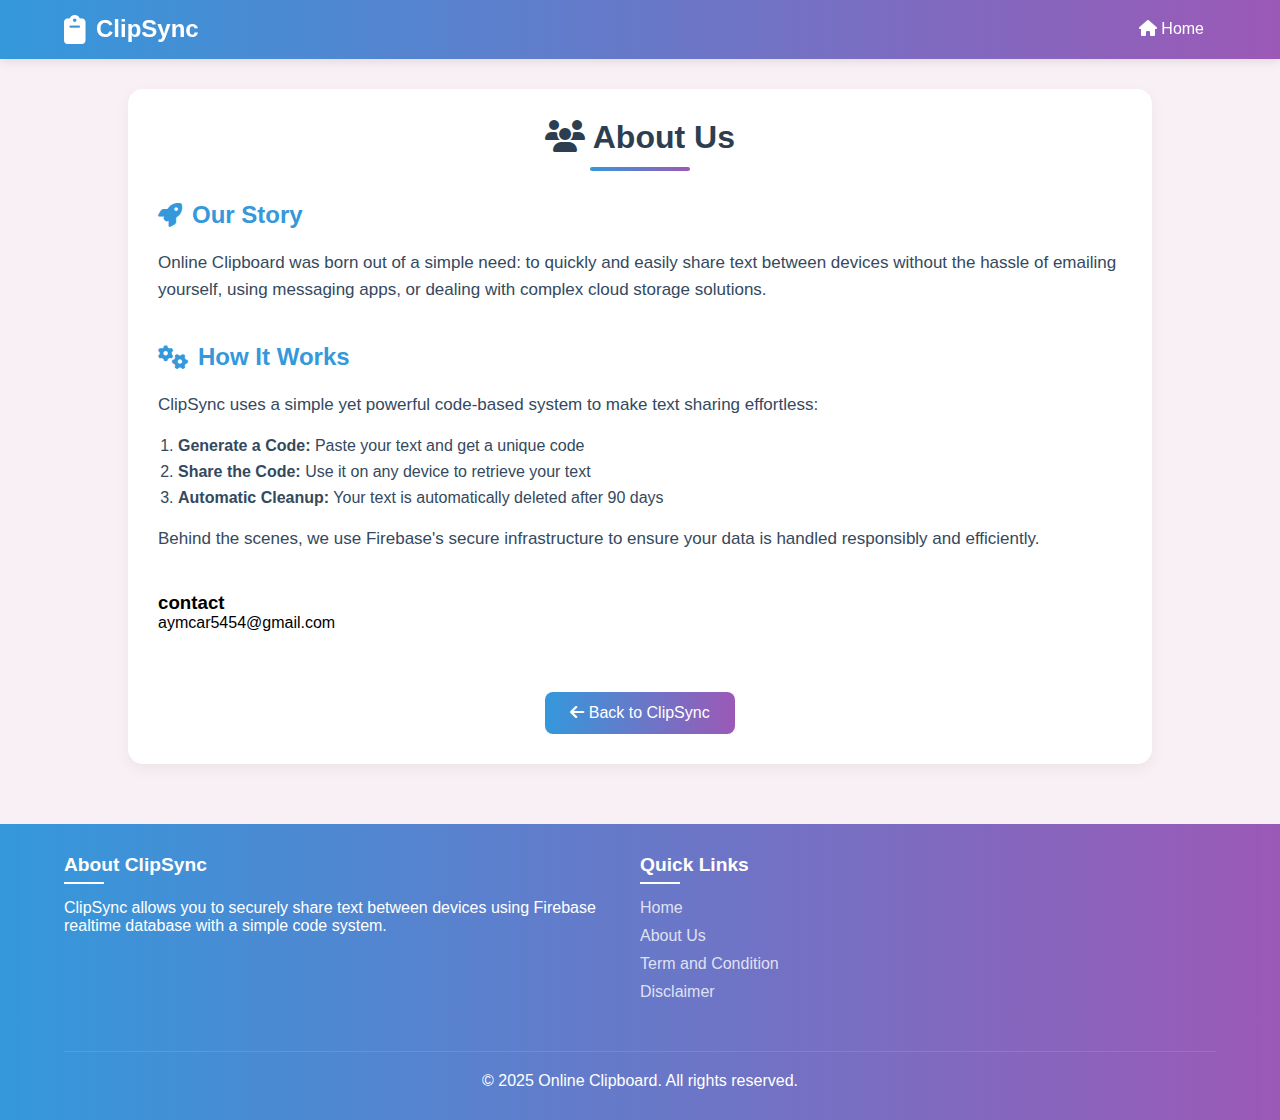
<file: aboutus.html>
<!DOCTYPE html>
<html lang="en">
<head>
  <meta charset="UTF-8" />
  <meta name="viewport" content="width=device-width, initial-scale=1" />
  <title>About Us</title>
  <link rel="canonical" href="/aboutus.html">
<meta name="robots" content="noindex">
  <style>
    * {
      box-sizing: border-box;
      margin: 0;
      padding: 0;
    }

    body {
        background: #f9f0f5;
        font-family: 'Segoe UI', Tahoma, Geneva, Verdana, sans-serif;
        min-height: 100vh;
        display: flex;
        flex-direction: column;
    }

    /* Full Width Navbar */
    .navbar {
      background: linear-gradient(90deg, #3498db, #9b59b6);
      padding: 15px 5%;
      display: flex;
      justify-content: space-between;
      align-items: center;
      box-shadow: 0 2px 10px rgba(0, 0, 0, 0.1);
      position: sticky;
      top: 0;
      z-index: 1000;
      width: 100%;
    }

    .logo {
      display: flex;
      align-items: center;
      color: white;
      text-decoration: none;
      font-weight: bold;
      font-size: 1.5rem;
    }

    .logo i {
      margin-right: 10px;
      font-size: 1.8rem;
    }

    .nav-links {
      display: flex;
      list-style: none;
    }

    .nav-links li {
      margin-left: 25px;
    }

    .nav-links a {
      color: white;
      text-decoration: none;
      font-weight: 500;
      transition: all 0.3s ease;
      padding: 8px 12px;
      border-radius: 5px;
    }

    .nav-links a:hover {
      background: rgba(255, 255, 255, 0.2);
      transform: translateY(-2px);
    }

    .hamburger {
      display: none;
      cursor: pointer;
      background: none;
      border: none;
      color: white;
      font-size: 1.8rem;
    }

    /* Main Content */
    .main-content {
      width: 80%;
      margin: 30px auto;
      flex: 1;
    }

    @media screen and (max-width: 800px) {
        .main-content {
            width: 95%;
        }
    }

    /* Full Width Footer */
    footer {
      background: linear-gradient(90deg, #3498db, #9b59b6);
      color: white;
      padding: 30px 5%;
      width: 100%;
      margin-top: auto;
    }

    .footer-content {
      display: flex;
      flex-wrap: wrap;
      justify-content: space-between;
      max-width: 1200px;
      margin: 0 auto;
    }

    .footer-section {
      flex: 1;
      min-width: 200px;
      margin-bottom: 20px;
    }

    .footer-section h3 {
      margin-bottom: 15px;
      font-size: 1.2rem;
      position: relative;
      padding-bottom: 8px;
    }

    .footer-section h3::after {
      content: '';
      position: absolute;
      bottom: 0;
      left: 0;
      width: 40px;
      height: 2px;
      background: white;
    }

    .footer-links {
      list-style: none;
    }

    .footer-links li {
      margin-bottom: 10px;
    }

    .footer-links a {
      color: rgba(255, 255, 255, 0.8);
      text-decoration: none;
      transition: all 0.3s ease;
    }

    .footer-links a:hover {
      color: white;
      padding-left: 5px;
    }

    .social-icons {
      display: flex;
      margin-top: 15px;
    }

    .social-icons a {
      display: inline-block;
      margin-right: 15px;
      color: white;
      background: rgba(255, 255, 255, 0.1);
      width: 40px;
      height: 40px;
      border-radius: 50%;
      text-align: center;
      line-height: 40px;
      transition: all 0.3s ease;
    }

    .social-icons a:hover {
      background: rgba(255, 255, 255, 0.2);
      transform: translateY(-3px);
    }

    .footer-bottom {
      text-align: center;
      padding-top: 20px;
      margin-top: 20px;
      border-top: 1px solid rgba(255, 255, 255, 0.1);
      max-width: 1200px;
      margin: 20px auto 0;
    }

    /* Responsive Styles */
    @media screen and (max-width: 768px) {
      .nav-links {
        position: fixed;
        top: 70px;
        left: -100%;
        background: linear-gradient(90deg, #3498db, #9b59b6);
        width: 100%;
        height: calc(100vh - 70px);
        flex-direction: column;
        align-items: center;
        justify-content: center;
        transition: all 0.5s ease;
        box-shadow: 0 5px 15px rgba(0, 0, 0, 0.1);
      }

      .nav-links.active {
        left: 0;
      }

      .nav-links li {
        margin: 20px 0;
      }

      .hamburger {
        display: block;
      }

      .footer-section {
        flex: 100%;
      }
    }

    /* About Us Specific Styles */
    .about-container {
      background: white;
      padding: 30px;
      border-radius: 15px;
      box-shadow: 0 5px 15px rgba(0, 0, 0, 0.05);
      margin-bottom: 30px;
    }

    .about-header {
      text-align: center;
      margin-bottom: 30px;
      color: #2c3e50;
      font-size: 32px;
      position: relative;
      padding-bottom: 15px;
    }

    .about-header::after {
      content: '';
      position: absolute;
      bottom: 0;
      left: 50%;
      transform: translateX(-50%);
      width: 100px;
      height: 4px;
      background: linear-gradient(90deg, #3498db, #9b59b6);
      border-radius: 2px;
    }

    .about-section {
      margin-bottom: 40px;
    }

    .about-section h2 {
      color: #3498db;
      margin-bottom: 20px;
      display: flex;
      align-items: center;
    }

    .about-section h2 i {
      margin-right: 10px;
    }

    .about-section p {
      margin-bottom: 15px;
      line-height: 1.6;
      color: #34495e;
      font-size: 17px;
    }

    .mission-vision {
      display: flex;
      flex-wrap: wrap;
      gap: 20px;
      margin: 30px 0;
    }

    .mission-box, .vision-box {
      flex: 1;
      min-width: 300px;
      background: linear-gradient(135deg, #f8f9fa, #e9ecef);
      padding: 25px;
      border-radius: 12px;
      box-shadow: 0 4px 8px rgba(0, 0, 0, 0.05);
      transition: transform 0.3s;
    }

    .mission-box:hover, .vision-box:hover {
      transform: translateY(-5px);
    }

    .mission-box h3, .vision-box h3 {
      color: #3498db;
      margin-bottom: 15px;
      display: flex;
      align-items: center;
    }

    .mission-box h3 i, .vision-box h3 i {
      margin-right: 10px;
    }

    .features-grid {
      display: grid;
      grid-template-columns: repeat(auto-fit, minmax(280px, 1fr));
      gap: 20px;
      margin: 30px 0;
    }

    .feature-card {
      background: white;
      padding: 20px;
      border-radius: 10px;
      box-shadow: 0 4px 10px rgba(0, 0, 0, 0.05);
      text-align: center;
      transition: all 0.3s;
      border-top: 4px solid #3498db;
    }

    .feature-card:hover {
      transform: translateY(-5px);
      box-shadow: 0 8px 15px rgba(0, 0, 0, 0.1);
    }

    .feature-icon {
      font-size: 2.5rem;
      margin-bottom: 15px;
      color: #3498db;
    }

    .feature-card h3 {
      color: #2c3e50;
      margin-bottom: 10px;
    }

    .team-section {
      text-align: center;
      margin: 40px 0;
    }

    .team-grid {
      display: grid;
      grid-template-columns: repeat(auto-fit, minmax(250px, 1fr));
      gap: 25px;
      margin-top: 30px;
    }

    .team-member {
      background: white;
      padding: 20px;
      border-radius: 10px;
      box-shadow: 0 4px 10px rgba(0, 0, 0, 0.05);
      transition: all 0.3s;
    }

    .team-member:hover {
      transform: translateY(-5px);
      box-shadow: 0 8px 15px rgba(0, 0, 0, 0.1);
    }

    .member-img {
      width: 120px;
      height: 120px;
      border-radius: 50%;
      object-fit: cover;
      margin: 0 auto 15px;
      border: 4px solid #3498db;
    }

    .member-name {
      color: #2c3e50;
      margin-bottom: 5px;
    }

    .member-role {
      color: #7f8c8d;
      margin-bottom: 15px;
      font-style: italic;
    }

    .back-btn {
      display: inline-block;
      padding: 12px 25px;
      background: linear-gradient(90deg, #3498db, #9b59b6);
      color: white;
      text-decoration: none;
      border-radius: 8px;
      margin-top: 20px;
      transition: all 0.3s;
      font-weight: 500;
    }

    .back-btn:hover {
      transform: translateY(-3px);
      box-shadow: 0 5px 15px rgba(52, 152, 219, 0.4);
    }

    @media (max-width: 600px) {
      .about-container {
        padding: 20px;
      }

      .mission-box, .vision-box {
        min-width: 100%;
      }
    }
  </style>
  <link rel="stylesheet" href="https://cdnjs.cloudflare.com/ajax/libs/font-awesome/6.4.0/css/all.min.css">
</head>
<body>
  <!-- Full Width Navbar -->
  <nav class="navbar">
    <a href="index.html" class="logo">
      <i class="fas fa-clipboard"></i> ClipSync
    </a>
    <ul class="nav-links">
      <li><a href="/"><i class="fas fa-home"></i> Home</a></li>

    </ul>
    <button class="hamburger">
      <i class="fas fa-bars"></i>
    </button>
  </nav>

  <!-- Main Content -->
  <div class="main-content">
    <div class="about-container">
      <h1 class="about-header"><i class="fas fa-users"></i> About Us</h1>

      <div class="about-section">
        <h2><i class="fas fa-rocket"></i> Our Story</h2>
        <p>Online Clipboard was born out of a simple need: to quickly and easily share text between devices without the hassle of emailing yourself, using messaging apps, or dealing with complex cloud storage solutions.</p>
      </div>


      <div class="about-section">
        <h2><i class="fas fa-cogs"></i> How It Works</h2>
        <p>ClipSync uses a simple yet powerful code-based system to make text sharing effortless:</p>
        <ol style="padding-left: 20px; margin-bottom: 15px; line-height: 1.6; color: #34495e;">
          <li><strong>Generate a Code:</strong> Paste your text and get a unique code</li>
          <li><strong>Share the Code:</strong> Use it on any device to retrieve your text</li>
          <li><strong>Automatic Cleanup:</strong> Your text is automatically deleted after 90 days</li>
        </ol>
        <p>Behind the scenes, we use Firebase's secure infrastructure to ensure your data is handled responsibly and efficiently.</p>
      </div>
      <h3>contact</h3>
      <p>aymcar5454@gmail.com</p>
<div style="text-align: center; margin-top: 40px;">
        <a href="index.html" class="back-btn"><i class="fas fa-arrow-left"></i> Back to ClipSync</a>
      </div>
    </div>
  </div>
  <!-- Full Width Footer -->
  <footer>
    <div class="footer-content">
      <div class="footer-section">
        <h3>About ClipSync</h3>
        <p>ClipSync allows you to securely share text between devices using Firebase realtime database with a simple code system.</p>
      </div>
      <div class="footer-section">
        <h3>Quick Links</h3>
        <ul class="footer-links">
          <li><a href="/">Home</a></li>
          <li><a href="aboutus.html">About Us</a></li>
          <li><a href="term.html">Term and Condition</a></li>
          <li><a href="disclaimer.html">Disclaimer</a></li>
        </ul>
      </div>
    </div>

    <div class="footer-bottom">
      <p>&copy; 2025 Online Clipboard. All rights reserved.</p>
    </div>
  </footer>

  <script>
    // Mobile menu toggle
    const hamburger = document.querySelector('.hamburger');
    const navLinks = document.querySelector('.nav-links');

    hamburger.addEventListener('click', () => {
      navLinks.classList.toggle('active');
      const icon = hamburger.querySelector('i');
      if (navLinks.classList.contains('active')) {
        icon.classList.remove('fa-bars');
        icon.classList.add('fa-times');
      } else {
        icon.classList.remove('fa-times');
        icon.classList.add('fa-bars');
      }
    });

    // Close menu when clicking on a link
    document.querySelectorAll('.nav-links a').forEach(link => {
      link.addEventListener('click', () => {
        navLinks.classList.remove('active');
        const icon = hamburger.querySelector('i');
        icon.classList.remove('fa-times');
        icon.classList.add('fa-bars');
      });
    });
  </script>
</body>
</html>
</file>
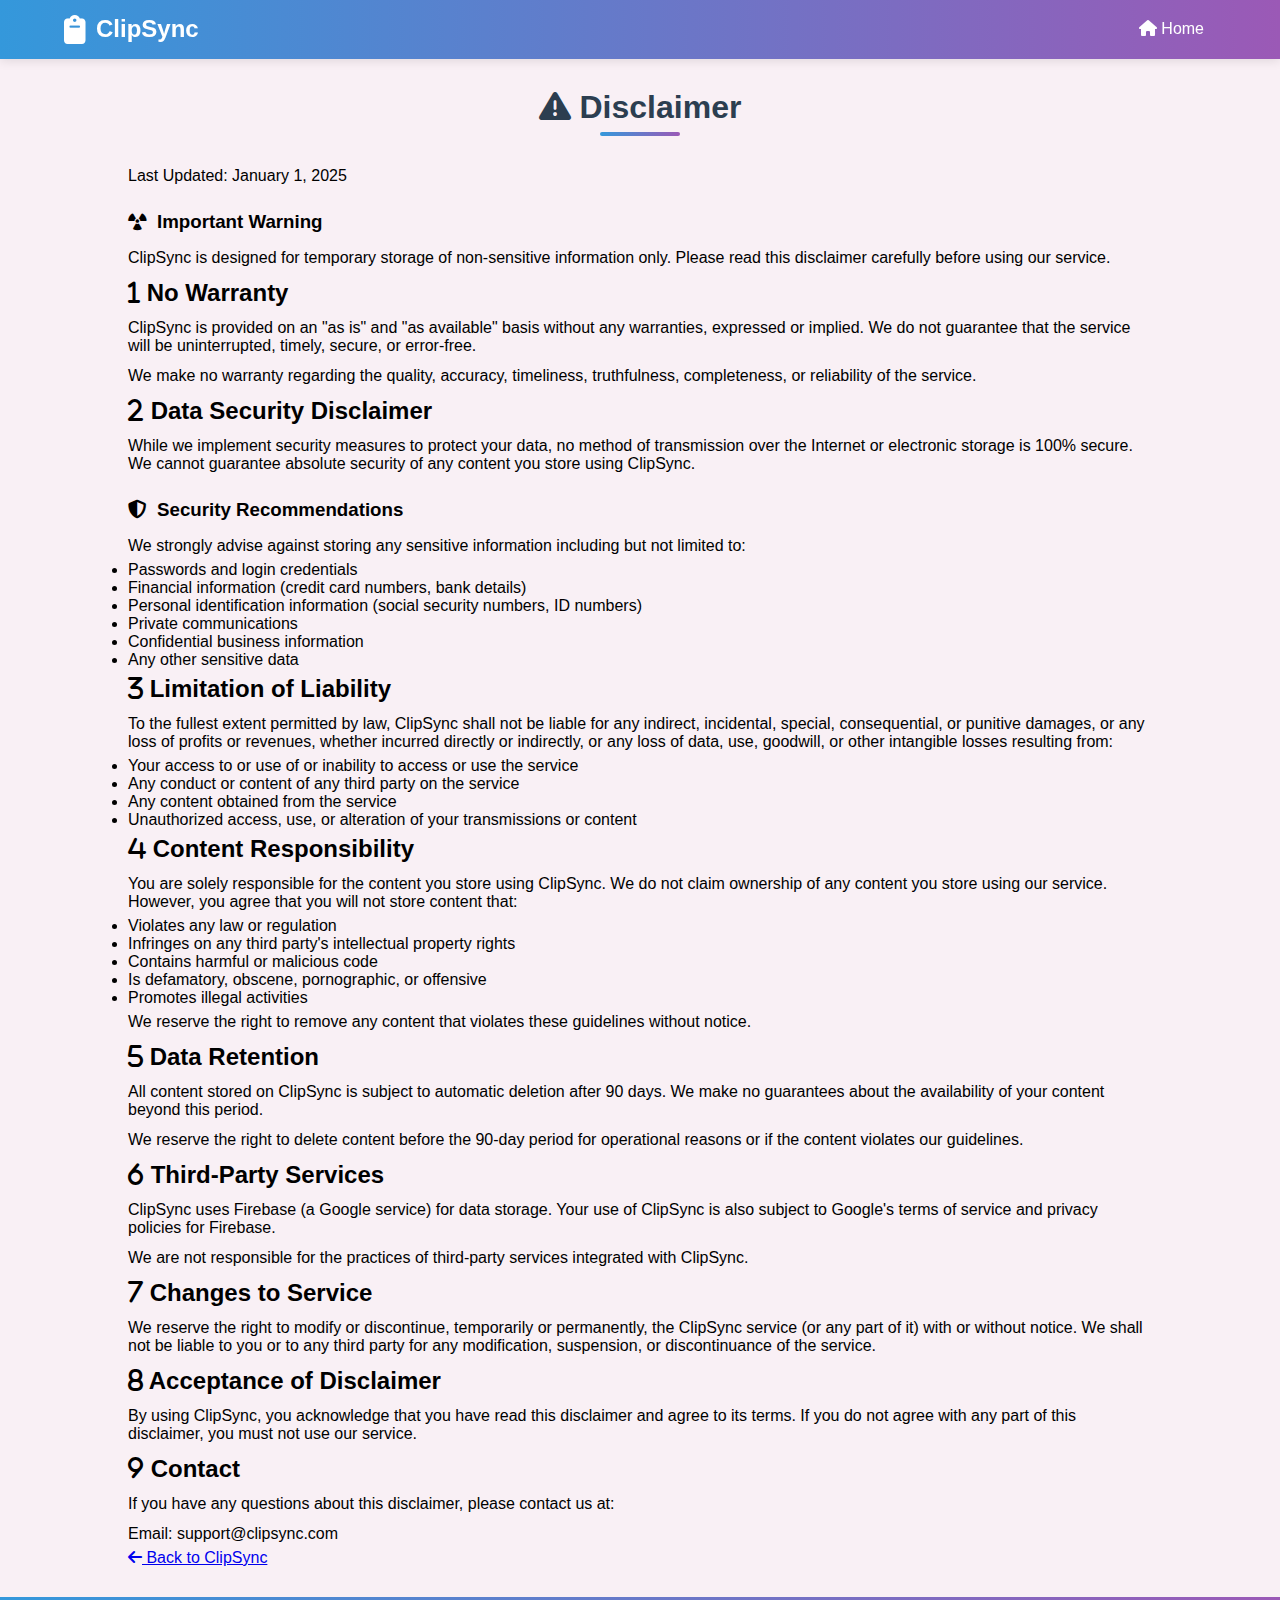
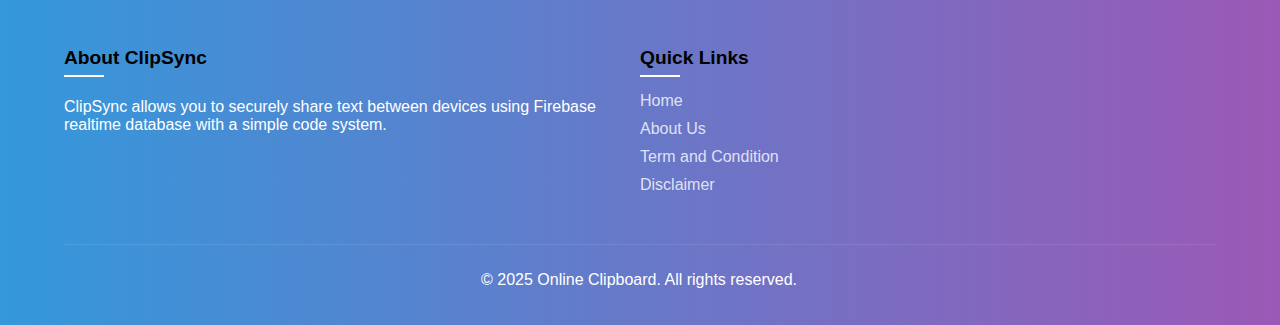
<file: disclaimer.html>
<!DOCTYPE html>
<html lang="en">
<head>
  <meta charset="UTF-8" />
  <link rel="stylesheet" href="style.css">
  <meta name="viewport" content="width=device-width, initial-scale=1" />
  <title>Disclaimer - ClipSync</title>
  <link rel="canonical" href="/disclaimer.html">
<meta name="robots" content="noindex">
  <link rel="stylesheet" href="https://cdnjs.cloudflare.com/ajax/libs/font-awesome/6.4.0/css/all.min.css">
</head>
<body>
  <!-- Full Width Navbar -->
  <nav class="navbar">
    <a href="index.html" class="logo">
      <i class="fas fa-clipboard"></i> ClipSync
    </a>
    <ul class="nav-links">
      <li><a href="/"><i class="fas fa-home"></i> Home</a></li>

    </ul>
    <button class="hamburger">
      <i class="fas fa-bars"></i>
    </button>
  </nav>

  <!-- Main Content -->
  <div class="main-content">
    <div class="disclaimer-container">
      <h1 class="disclaimer-header"><i class="fas fa-exclamation-triangle"></i> Disclaimer</h1>
      <p class="last-updated">Last Updated: January 1, 2025</p>

      <div class="warning-box">
        <h3><i class="fas fa-radiation"></i> Important Warning</h3>
        <p>ClipSync is designed for temporary storage of non-sensitive information only. Please read this disclaimer carefully before using our service.</p>
      </div>

      <div class="disclaimer-section">
        <h2><i class="fas fa-1"></i> No Warranty</h2>
        <p>ClipSync is provided on an "as is" and "as available" basis without any warranties, expressed or implied. We do not guarantee that the service will be uninterrupted, timely, secure, or error-free.</p>
        <p>We make no warranty regarding the quality, accuracy, timeliness, truthfulness, completeness, or reliability of the service.</p>
      </div>

      <div class="disclaimer-section">
        <h2><i class="fas fa-2"></i> Data Security Disclaimer</h2>
        <p>While we implement security measures to protect your data, no method of transmission over the Internet or electronic storage is 100% secure. We cannot guarantee absolute security of any content you store using ClipSync.</p>

        <div class="info-box">
          <h3><i class="fas fa-shield-alt"></i> Security Recommendations</h3>
          <p>We strongly advise against storing any sensitive information including but not limited to:</p>
          <ul>
            <li>Passwords and login credentials</li>
            <li>Financial information (credit card numbers, bank details)</li>
            <li>Personal identification information (social security numbers, ID numbers)</li>
            <li>Private communications</li>
            <li>Confidential business information</li>
            <li>Any other sensitive data</li>
          </ul>
        </div>
      </div>

      <div class="disclaimer-section">
        <h2><i class="fas fa-3"></i> Limitation of Liability</h2>
        <p>To the fullest extent permitted by law, ClipSync shall not be liable for any indirect, incidental, special, consequential, or punitive damages, or any loss of profits or revenues, whether incurred directly or indirectly, or any loss of data, use, goodwill, or other intangible losses resulting from:</p>
        <ul>
          <li>Your access to or use of or inability to access or use the service</li>
          <li>Any conduct or content of any third party on the service</li>
          <li>Any content obtained from the service</li>
          <li>Unauthorized access, use, or alteration of your transmissions or content</li>
        </ul>
      </div>

      <div class="disclaimer-section">
        <h2><i class="fas fa-4"></i> Content Responsibility</h2>
        <p>You are solely responsible for the content you store using ClipSync. We do not claim ownership of any content you store using our service. However, you agree that you will not store content that:</p>
        <ul>
          <li>Violates any law or regulation</li>
          <li>Infringes on any third party's intellectual property rights</li>
          <li>Contains harmful or malicious code</li>
          <li>Is defamatory, obscene, pornographic, or offensive</li>
          <li>Promotes illegal activities</li>
        </ul>
        <p>We reserve the right to remove any content that violates these guidelines without notice.</p>
      </div>

      <div class="disclaimer-section">
        <h2><i class="fas fa-5"></i> Data Retention</h2>
        <p>All content stored on ClipSync is subject to automatic deletion after 90 days. We make no guarantees about the availability of your content beyond this period.</p>
        <p>We reserve the right to delete content before the 90-day period for operational reasons or if the content violates our guidelines.</p>
      </div>

      <div class="disclaimer-section">
        <h2><i class="fas fa-6"></i> Third-Party Services</h2>
        <p>ClipSync uses Firebase (a Google service) for data storage. Your use of ClipSync is also subject to Google's terms of service and privacy policies for Firebase.</p>
        <p>We are not responsible for the practices of third-party services integrated with ClipSync.</p>
      </div>

      <div class="disclaimer-section">
        <h2><i class="fas fa-7"></i> Changes to Service</h2>
        <p>We reserve the right to modify or discontinue, temporarily or permanently, the ClipSync service (or any part of it) with or without notice. We shall not be liable to you or to any third party for any modification, suspension, or discontinuance of the service.</p>
      </div>

      <div class="disclaimer-section">
        <h2><i class="fas fa-8"></i> Acceptance of Disclaimer</h2>
        <p>By using ClipSync, you acknowledge that you have read this disclaimer and agree to its terms. If you do not agree with any part of this disclaimer, you must not use our service.</p>
      </div>

      <div class="disclaimer-section">
        <h2><i class="fas fa-9"></i> Contact</h2>
        <p>If you have any questions about this disclaimer, please contact us at:</p>
        <p>Email: support@clipsync.com</p>
      </div>

      <a href="index.html" class="back-btn"><i class="fas fa-arrow-left"></i> Back to ClipSync</a>
    </div>
  </div>

  <!-- Full Width Footer -->
  <footer>
    <div class="footer-content">
      <div class="footer-section">
        <h3>About ClipSync</h3>
        <p>ClipSync allows you to securely share text between devices using Firebase realtime database with a simple code system.</p>
      </div>



      <div class="footer-section">
        <h3>Quick Links</h3>
        <ul class="footer-links">
          <li><a href="/">Home</a></li>
          <li><a href="aboutus.html">About Us</a></li>
          <li><a href="term.html">Term and Condition</a></li>
          <li><a href="disclaimer.html">Disclaimer</a></li>
        </ul>
      </div>
    </div>

    <div class="footer-bottom">
      <p>&copy; 2025 Online Clipboard. All rights reserved.</p>
    </div>
  </footer>

  <script>
    // Mobile menu toggle
    const hamburger = document.querySelector('.hamburger');
    const navLinks = document.querySelector('.nav-links');

    hamburger.addEventListener('click', () => {
      navLinks.classList.toggle('active');
      const icon = hamburger.querySelector('i');
      if (navLinks.classList.contains('active')) {
        icon.classList.remove('fa-bars');
        icon.classList.add('fa-times');
      } else {
        icon.classList.remove('fa-times');
        icon.classList.add('fa-bars');
      }
    });

    // Close menu when clicking on a link
    document.querySelectorAll('.nav-links a').forEach(link => {
      link.addEventListener('click', () => {
        navLinks.classList.remove('active');
        const icon = hamburger.querySelector('i');
        icon.classList.remove('fa-times');
        icon.classList.add('fa-bars');
      });
    });
  </script>
</body>
</html>
</file>
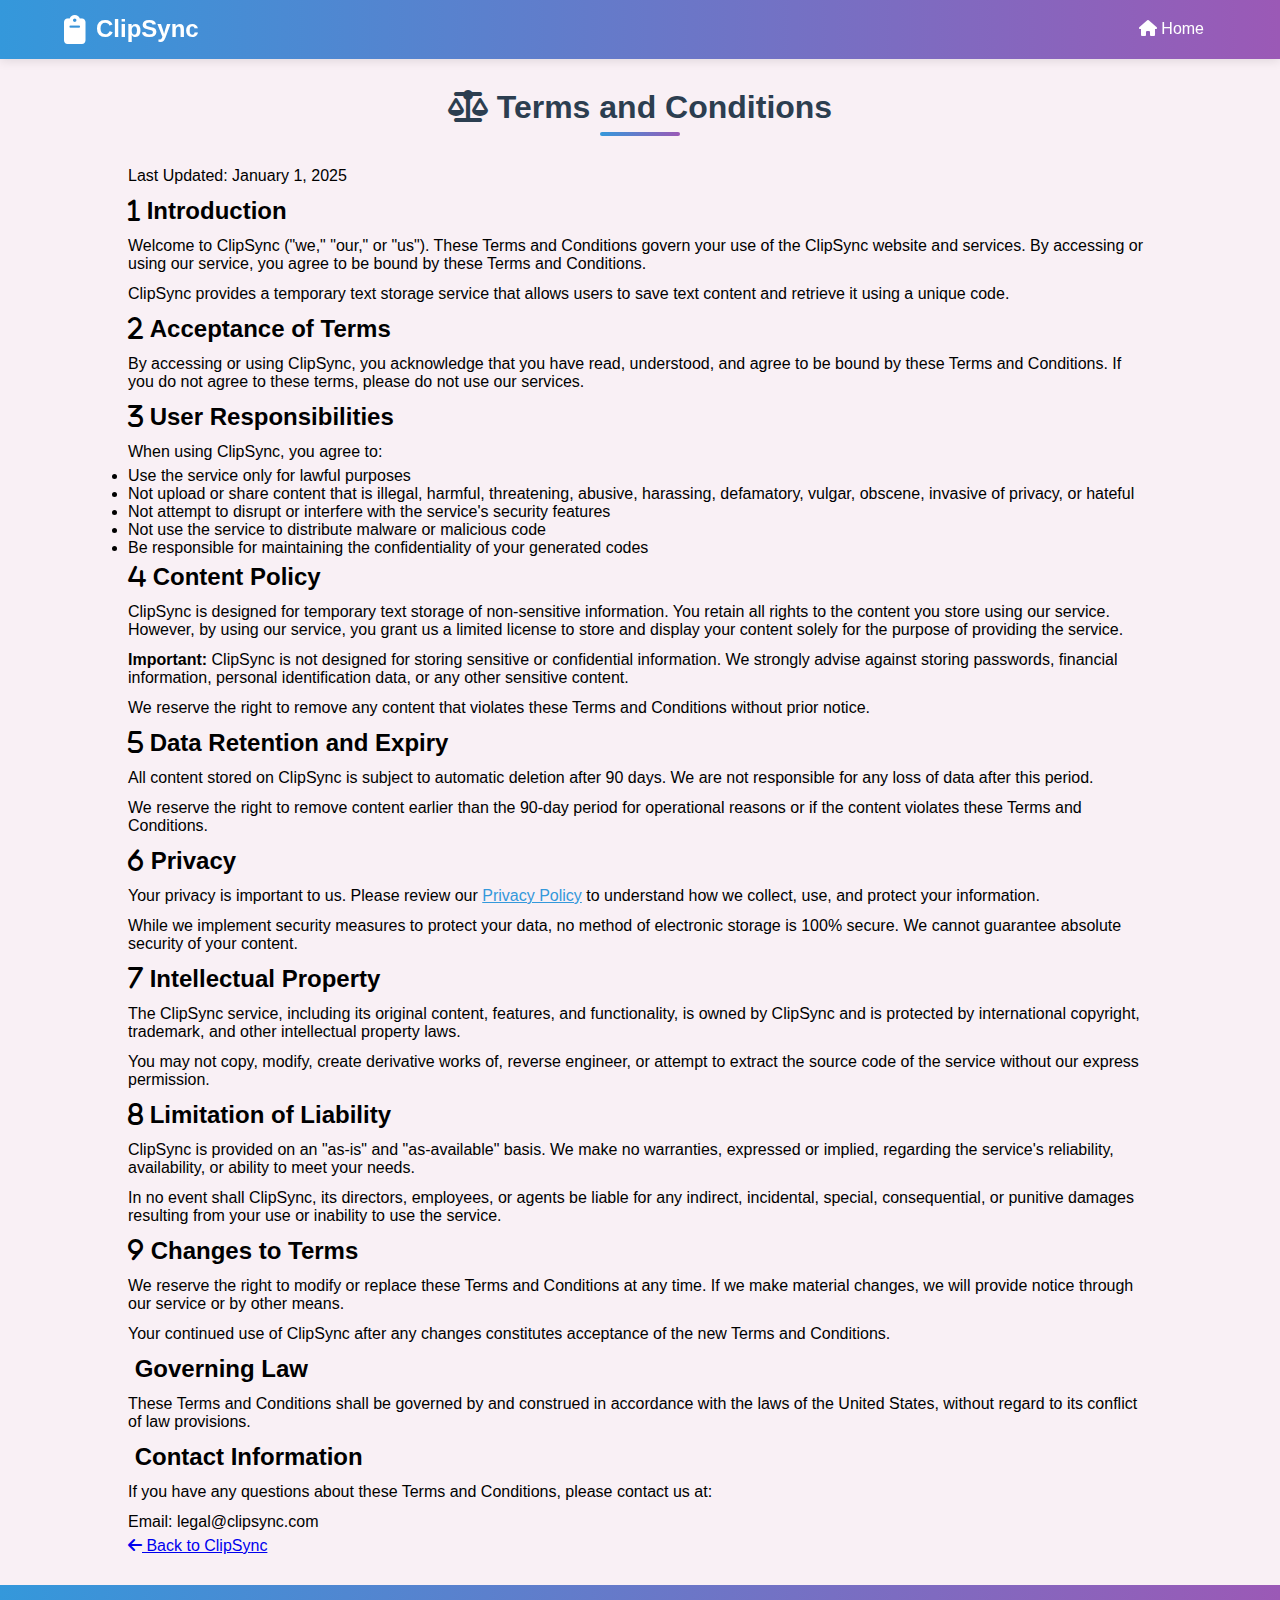
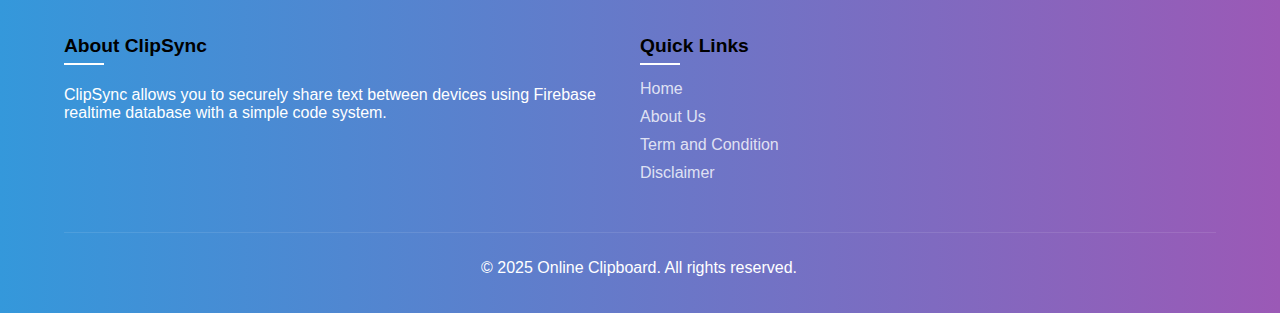
<file: term.html>
<!DOCTYPE html>
<html lang="en">
<head>
  <meta charset="UTF-8" />
   <link rel="stylesheet" href="style.css">
  <meta name="viewport" content="width=device-width, initial-scale=1" />
  <title>Terms and Conditions - ClipSync</title>

  <link rel="stylesheet" href="https://cdnjs.cloudflare.com/ajax/libs/font-awesome/6.4.0/css/all.min.css">
</head>
<body>
  <!-- Full Width Navbar -->
  <nav class="navbar">
    <a href="index.html" class="logo">
      <i class="fas fa-clipboard"></i> ClipSync
    </a>
    <ul class="nav-links">
      <li><a href="/"><i class="fas fa-home"></i> Home</a></li>

    </ul>
    <button class="hamburger">
      <i class="fas fa-bars"></i>
    </button>
  </nav>

  <!-- Main Content -->
  <div class="main-content">
    <div class="terms-container">
      <h1 class="terms-header"><i class="fas fa-scale-balanced"></i> Terms and Conditions</h1>
      <p class="last-updated">Last Updated: January 1, 2025</p>

      <div class="terms-section">
        <h2><i class="fas fa-1"></i> Introduction</h2>
        <p>Welcome to ClipSync ("we," "our," or "us"). These Terms and Conditions govern your use of the ClipSync website and services. By accessing or using our service, you agree to be bound by these Terms and Conditions.</p>
        <p>ClipSync provides a temporary text storage service that allows users to save text content and retrieve it using a unique code.</p>
      </div>

      <div class="terms-section">
        <h2><i class="fas fa-2"></i> Acceptance of Terms</h2>
        <p>By accessing or using ClipSync, you acknowledge that you have read, understood, and agree to be bound by these Terms and Conditions. If you do not agree to these terms, please do not use our services.</p>
      </div>

      <div class="terms-section">
        <h2><i class="fas fa-3"></i> User Responsibilities</h2>
        <p>When using ClipSync, you agree to:</p>
        <ul>
          <li>Use the service only for lawful purposes</li>
          <li>Not upload or share content that is illegal, harmful, threatening, abusive, harassing, defamatory, vulgar, obscene, invasive of privacy, or hateful</li>
          <li>Not attempt to disrupt or interfere with the service's security features</li>
          <li>Not use the service to distribute malware or malicious code</li>
          <li>Be responsible for maintaining the confidentiality of your generated codes</li>
        </ul>
      </div>

      <div class="terms-section">
        <h2><i class="fas fa-4"></i> Content Policy</h2>
        <p>ClipSync is designed for temporary text storage of non-sensitive information. You retain all rights to the content you store using our service. However, by using our service, you grant us a limited license to store and display your content solely for the purpose of providing the service.</p>

        <div class="highlight">
          <p><strong>Important:</strong> ClipSync is not designed for storing sensitive or confidential information. We strongly advise against storing passwords, financial information, personal identification data, or any other sensitive content.</p>
        </div>

        <p>We reserve the right to remove any content that violates these Terms and Conditions without prior notice.</p>
      </div>

      <div class="terms-section">
        <h2><i class="fas fa-5"></i> Data Retention and Expiry</h2>
        <p>All content stored on ClipSync is subject to automatic deletion after 90 days. We are not responsible for any loss of data after this period.</p>
        <p>We reserve the right to remove content earlier than the 90-day period for operational reasons or if the content violates these Terms and Conditions.</p>
      </div>

      <div class="terms-section">
        <h2><i class="fas fa-6"></i> Privacy</h2>
        <p>Your privacy is important to us. Please review our <a href="#" style="color: #3498db;">Privacy Policy</a> to understand how we collect, use, and protect your information.</p>
        <p>While we implement security measures to protect your data, no method of electronic storage is 100% secure. We cannot guarantee absolute security of your content.</p>
      </div>

      <div class="terms-section">
        <h2><i class="fas fa-7"></i> Intellectual Property</h2>
        <p>The ClipSync service, including its original content, features, and functionality, is owned by ClipSync and is protected by international copyright, trademark, and other intellectual property laws.</p>
        <p>You may not copy, modify, create derivative works of, reverse engineer, or attempt to extract the source code of the service without our express permission.</p>
      </div>

      <div class="terms-section">
        <h2><i class="fas fa-8"></i> Limitation of Liability</h2>
        <p>ClipSync is provided on an "as-is" and "as-available" basis. We make no warranties, expressed or implied, regarding the service's reliability, availability, or ability to meet your needs.</p>
        <p>In no event shall ClipSync, its directors, employees, or agents be liable for any indirect, incidental, special, consequential, or punitive damages resulting from your use or inability to use the service.</p>
      </div>

      <div class="terms-section">
        <h2><i class="fas fa-9"></i> Changes to Terms</h2>
        <p>We reserve the right to modify or replace these Terms and Conditions at any time. If we make material changes, we will provide notice through our service or by other means.</p>
        <p>Your continued use of ClipSync after any changes constitutes acceptance of the new Terms and Conditions.</p>
      </div>

      <div class="terms-section">
        <h2><i class="fas fa-10"></i> Governing Law</h2>
        <p>These Terms and Conditions shall be governed by and construed in accordance with the laws of the United States, without regard to its conflict of law provisions.</p>
      </div>

      <div class="terms-section">
        <h2><i class="fas fa-11"></i> Contact Information</h2>
        <p>If you have any questions about these Terms and Conditions, please contact us at:</p>
        <p>Email: legal@clipsync.com</p>
      </div>

      <a href="index.html" class="back-btn"><i class="fas fa-arrow-left"></i> Back to ClipSync</a>
    </div>
  </div>

  <!-- Full Width Footer -->
  <footer>
    <div class="footer-content">
      <div class="footer-section">
        <h3>About ClipSync</h3>
        <p>ClipSync allows you to securely share text between devices using Firebase realtime database with a simple code system.</p>
      </div>



      <div class="footer-section">
        <h3>Quick Links</h3>
        <ul class="footer-links">
          <li><a href="/">Home</a></li>
          <li><a href="aboutus.html">About Us</a></li>
          <li><a href="term.html">Term and Condition</a></li>
          <li><a href="disclaimer.html">Disclaimer</a></li>
        </ul>
      </div>
    </div>

    <div class="footer-bottom">
      <p>&copy; 2025 Online Clipboard. All rights reserved.</p>
    </div>
  </footer>

  <script>
    // Mobile menu toggle
    const hamburger = document.querySelector('.hamburger');
    const navLinks = document.querySelector('.nav-links');

    hamburger.addEventListener('click', () => {
      navLinks.classList.toggle('active');
      const icon = hamburger.querySelector('i');
      if (navLinks.classList.contains('active')) {
        icon.classList.remove('fa-bars');
        icon.classList.add('fa-times');
      } else {
        icon.classList.remove('fa-times');
        icon.classList.add('fa-bars');
      }
    });

    // Close menu when clicking on a link
    document.querySelectorAll('.nav-links a').forEach(link => {
      link.addEventListener('click', () => {
        navLinks.classList.remove('active');
        const icon = hamburger.querySelector('i');
        icon.classList.remove('fa-times');
        icon.classList.add('fa-bars');
      });
    });
  </script>
</body>
</html>
</file>
<file: style.css>
* {
  box-sizing: border-box;
  margin: 0;
  padding: 0;
}
h2, p {
  padding-top: 6px;
  padding-bottom: 6px;
  padding-right: 2px;
}
body {
    background: #f9f0f5;
    font-family: 'Segoe UI', Tahoma, Geneva, Verdana, sans-serif;
    min-height: 100vh;
    display: flex;
    flex-direction: column;
}

/* Full Width Navbar */
.navbar {
  background: linear-gradient(90deg, #3498db, #9b59b6);
  padding: 15px 5%;
  display: flex;
  justify-content: space-between;
  align-items: center;
  box-shadow: 0 2px 10px rgba(0, 0, 0, 0.1);
  position: sticky;
  top: 0;
  z-index: 1000;
  width: 100%;
}

.logo {
  display: flex;
  align-items: center;
  color: white;
  text-decoration: none;
  font-weight: bold;
  font-size: 1.5rem;
}

.logo i {
  margin-right: 10px;
  font-size: 1.8rem;
}

.nav-links {
  display: flex;
  list-style: none;
}

.nav-links li {
  margin-left: 25px;
}

.nav-links a {
  color: white;
  text-decoration: none;
  font-weight: 500;
  transition: all 0.3s ease;
  padding: 8px 12px;
  border-radius: 5px;
}

.nav-links a:hover {
  background: rgba(255, 255, 255, 0.2);
  transform: translateY(-2px);
}

.hamburger {
  display: none;
  cursor: pointer;
  background: none;
  border: none;
  color: white;
  font-size: 1.8rem;
}

/* Main Content */
.main-content {
  width: 80%;
  margin: 30px auto;
  flex: 1;
}

@media screen and (max-width: 800px) {
    .main-content {
        width: 95%;
    }
}

/* Full Width Footer */
footer {
  background: linear-gradient(90deg, #3498db, #9b59b6);
  color: white;
  padding: 30px 5%;
  width: 100%;
  margin-top: auto;
}

.footer-content {
  display: flex;
  flex-wrap: wrap;
  justify-content: space-between;
  max-width: 1200px;
  margin: 0 auto;
}

.footer-section {
  flex: 1;
  min-width: 200px;
  margin-bottom: 20px;
}

.footer-section h3 {
  margin-bottom: 15px;
  font-size: 1.2rem;
  position: relative;
  padding-bottom: 8px;
}

.footer-section h3::after {
  content: '';
  position: absolute;
  bottom: 0;
  left: 0;
  width: 40px;
  height: 2px;
  background: white;
}

.footer-links {
  list-style: none;
}

.footer-links li {
  margin-bottom: 10px;
}

.footer-links a {
  color: rgba(255, 255, 255, 0.8);
  text-decoration: none;
  transition: all 0.3s ease;
}

.footer-links a:hover {
  color: white;
  padding-left: 5px;
}

.social-icons {
  display: flex;
  margin-top: 15px;
}

.social-icons a {
  display: inline-block;
  margin-right: 15px;
  color: white;
  background: rgba(255, 255, 255, 0.1);
  width: 40px;
  height: 40px;
  border-radius: 50%;
  text-align: center;
  line-height: 40px;
  transition: all 0.3s ease;
}

.social-icons a:hover {
  background: rgba(255, 255, 255, 0.2);
  transform: translateY(-3px);
}

.footer-bottom {
  text-align: center;
  padding-top: 20px;
  margin-top: 20px;
  border-top: 1px solid rgba(255, 255, 255, 0.1);
  max-width: 1200px;
  margin: 20px auto 0;
}

/* Responsive Styles */
@media screen and (max-width: 768px) {
  .nav-links {
    position: fixed;
    top: 70px;
    left: -100%;
    background: linear-gradient(90deg, #3498db, #9b59b6);
    width: 100%;
    height: calc(100vh - 70px);
    flex-direction: column;
    align-items: center;
    justify-content: center;
    transition: all 0.5s ease;
    box-shadow: 0 5px 15px rgba(0, 0, 0, 0.1);
  }

  .nav-links.active {
    left: 0;
  }

  .nav-links li {
    margin: 20px 0;
  }

  .hamburger {
    display: block;
  }

  .footer-section {
    flex: 100%;
  }
}

/* Existing styles from your code */
@keyframes gradientMove {
  0% { background-position: 0% 50%; }
  100% { background-position: 200% 50%; }
}

h1 {
  text-align: center;
  margin-bottom: 25px;
  color: #2c3e50;
  font-size: 32px;
  position: relative;
  padding-bottom: 10px;
}

h1::after {
  content: '';
  position: absolute;
  bottom: 0;
  left: 50%;
  transform: translateX(-50%);
  width: 80px;
  height: 4px;
  background: linear-gradient(90deg, #3498db, #9b59b6);
  border-radius: 2px;
}

h3 {
  color: #000000;
  margin: 20px 0 10px;
  display: flex;
  align-items: center;
}

h3 i {
  margin-right: 10px;
}

textarea, input[type="text"] {
    width: 100%;
    padding: 1rem;
    border: 2px solid #ddd;
    border-radius: 8px;
    font-size: 1rem;
    margin-bottom: 1rem;
    transition: var(--transition);
}

textarea:focus, input[type="text"]:focus {
    outline: none;
    border-color: var(--color-accent);
    box-shadow: 0 0 0 3px rgba(33, 150, 243, 0.2);
}


button {
  padding: 15px 25px;
  background: linear-gradient(90deg, #3498db, #2980b9);
  color: white;
  border: none;
  border-radius: 10px;
  cursor: pointer;
  font-size: 16px;
  font-weight: 600;
  transition: all 0.3s;
  width: 100%;
  margin: 10px 0;
  box-shadow: 0 4px 6px rgba(52, 152, 219, 0.3);
}

button:hover {
  transform: translateY(-3px);
  box-shadow: 0 6px 12px rgba(52, 152, 219, 0.4);
}

button:active {
  transform: translateY(1px);
}

.output {
  border: 2px dashed #cbd5e0;
  padding: 20px;
  background: #f9fafc;
  margin-top: 15px;
  border-radius: 10px;
  word-break: break-word;
  min-height: 60px;
  font-size: 18px;
  transition: all 0.3s;
}

.output:hover {
  border-color: #3498db;
  transform: translateY(-2px);
}

.section {
    margin-bottom: 2.5rem;
    padding: 1.5rem;
    border-radius: 8px;
    background: #f8fbff;
    border-left: 4px solid var(--color-accent);
}

.container {
    background: white;
    border-radius: 12px;
    box-shadow: var(--shadow);
    padding: 2rem;
    margin-bottom: 2rem;
}


.status {
  text-align: center;
  padding: 12px;
  margin: 10px 0;
  border-radius: 8px;
  display: none;
  animation: fadeIn 0.5s;
}

@keyframes fadeIn {
  from { opacity: 0; }
  to { opacity: 1; }
}

.success {
  background: #d4edda;
  color: #155724;
  border-left: 4px solid #28a745;
}
.container {
  padding: 15px;
  margin: 15px;
  margin-top: 15px;
  padding-top: 15px;
  background-color: white;
}
.container {
  border-radius: 25px;

}

.error {
  background: #f8d7da;
  color: #721c24;
  border-left: 4px solid #dc3545;
}

.code {
  font-family: 'Courier New', monospace;
  font-size: 26px;
  font-weight: bold;
  letter-spacing: 2px;
  color: #2c3e50;
  text-align: center;
  padding: 15px;
}

.instructions {
  padding: 15px;
  border-radius: 10px;
  margin-top: 20px;
  font-size: 16px;
  color: #34495e;
  line-height: 1.5;
}

.instructions h4 {
  margin-bottom: 10px;
  color: #3498db;

}

.instructions ul, ol {
  padding-left: 20px;
}

.instructions li {
  margin-bottom: 8px;
}

.copy-btn {
  background: linear-gradient(90deg, #9b59b6, #8e44ad);
  margin-top: 10px;
}

@media (max-width: 600px) {
  .container {
    padding: 20px;
  }

  .section {
    padding: 20px;
  }
}
</file>
